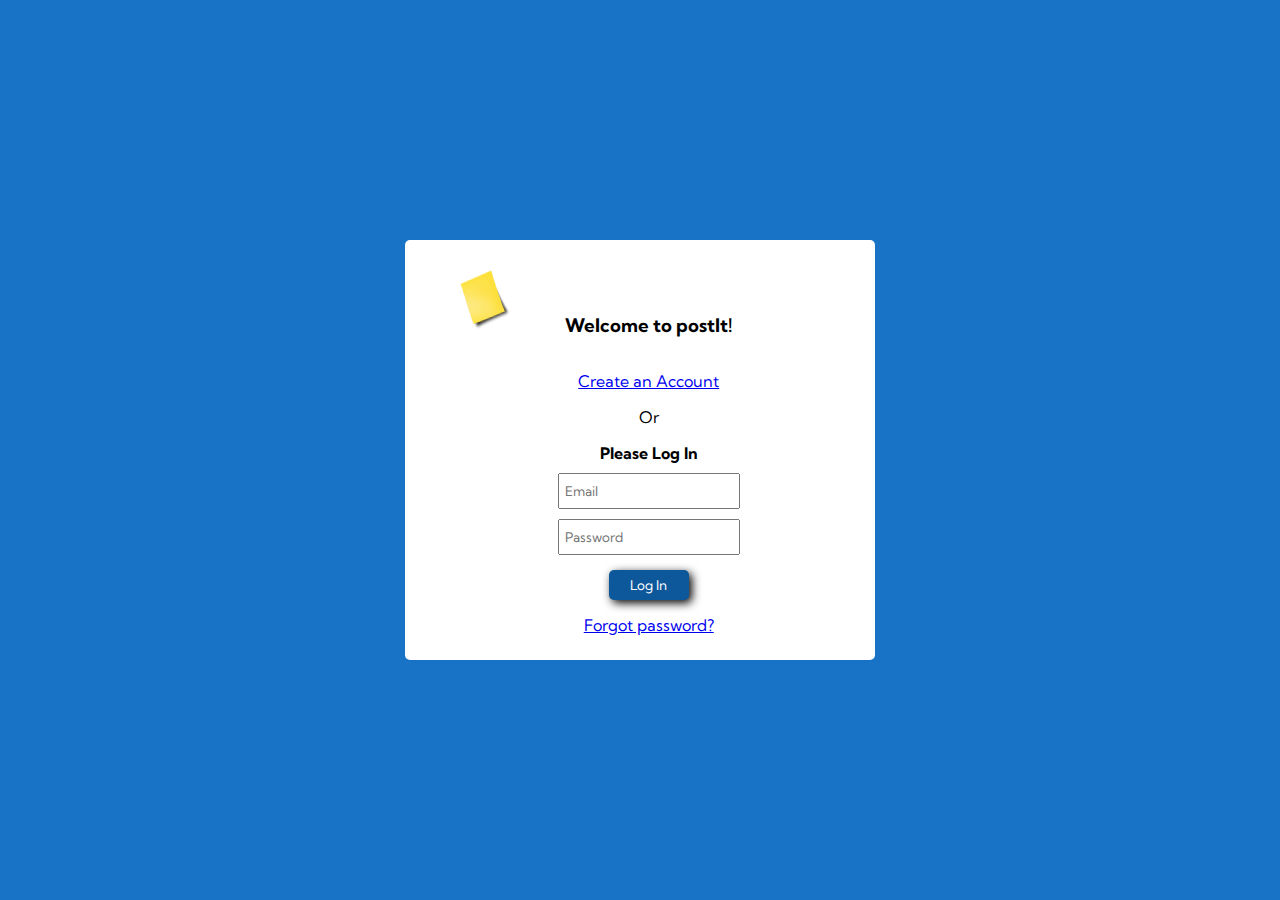
<file: login.html>
<!DOCTYPE html>
<html lang="en">

<head>
	<meta charset="UTF-8">
	<title>Welcome to postIt! Please Log In</title>
	<link href="https://fonts.googleapis.com/css2?family=Kumbh+Sans:wght@300;400;700&display=swap" rel="stylesheet">
	<link rel="stylesheet" href="res/css/login.css">
	<link rel="stylesheet" href="res/css/general.css">
</head>

<body>
	<div class="contentContainer">
		<div class="logoContainer">
			<img src="res/images/logo.png"></img>
		</div>
		<div class="loginContainer">
			<h3>Welcome to postIt!</h3>

			<a href="login.html">Create an Account</a>

			<p>Or</p>

			<strong>Please Log In</strong>

			<div class="login-container">
				<input type="text" name="Email" placeholder="Email"><br>
				<input type="password" name="Password" placeholder="Password"><br>
			</div>

			<a href="index.html">
				<button id="login">Log In</button>
			</a>

			<a href="https://www.wikihow.com/Remember-a-Forgotten-Password">Forgot password?</a>
		</div>
	</div>
</body>

</html>
</file>
<file: res/css/login.css>
body {
	display: flex;
	justify-content: center;
	align-items: center;
	
}

.contentContainer {
	background-color: #ffffff;
	
	display: flex;
	justify-content: center;
	align-items: flex-start;
	
	width: 350px;
	padding: 25px;
	padding-right: 95px;
	
	border-radius: 5px;
}


.logoContainer {
	display: flex;
	width: 70px;
	justify-content: flex-end;
	flex: 1;
}

.logoContainer img {
	width: 70px;
	height: 70px;
	transform: rotate(-10deg);
}


.loginContainer {
	flex: 3;
	display: flex;
	justify-content: center;
	align-items: center;
	flex-direction: column;
	padding-top: 30px;
	text-align: center;
}

input {
	height: 30px;
	margin-top: 10px;
	padding-left: 5px;
}

a {
	margin-top: 15px;
}

#login {
	width: 80px;
	height: 30px;
	color: #ffffff;
	background-color: #0D579B;
	border-radius: 5px;
	border: 0px;
	box-shadow: 3px 3px 10px #000000;
	cursor: pointer;
}

a:hover {
	transform: scale(1.1);
}

/* some trick for responsiveness */
@media only screen and (max-width: 420px) {
    .loginContainer > h3 {
		width: 120px;
	}
}
</file>
<file: res/css/general.css>
* {
    font-family: 'Kumbh Sans', sans-serif;
}

html, body {
    margin: 0;
    padding: 0;
    background-color: #1873c7;
	height: 100%;
	width: 100%;
}
</file>
